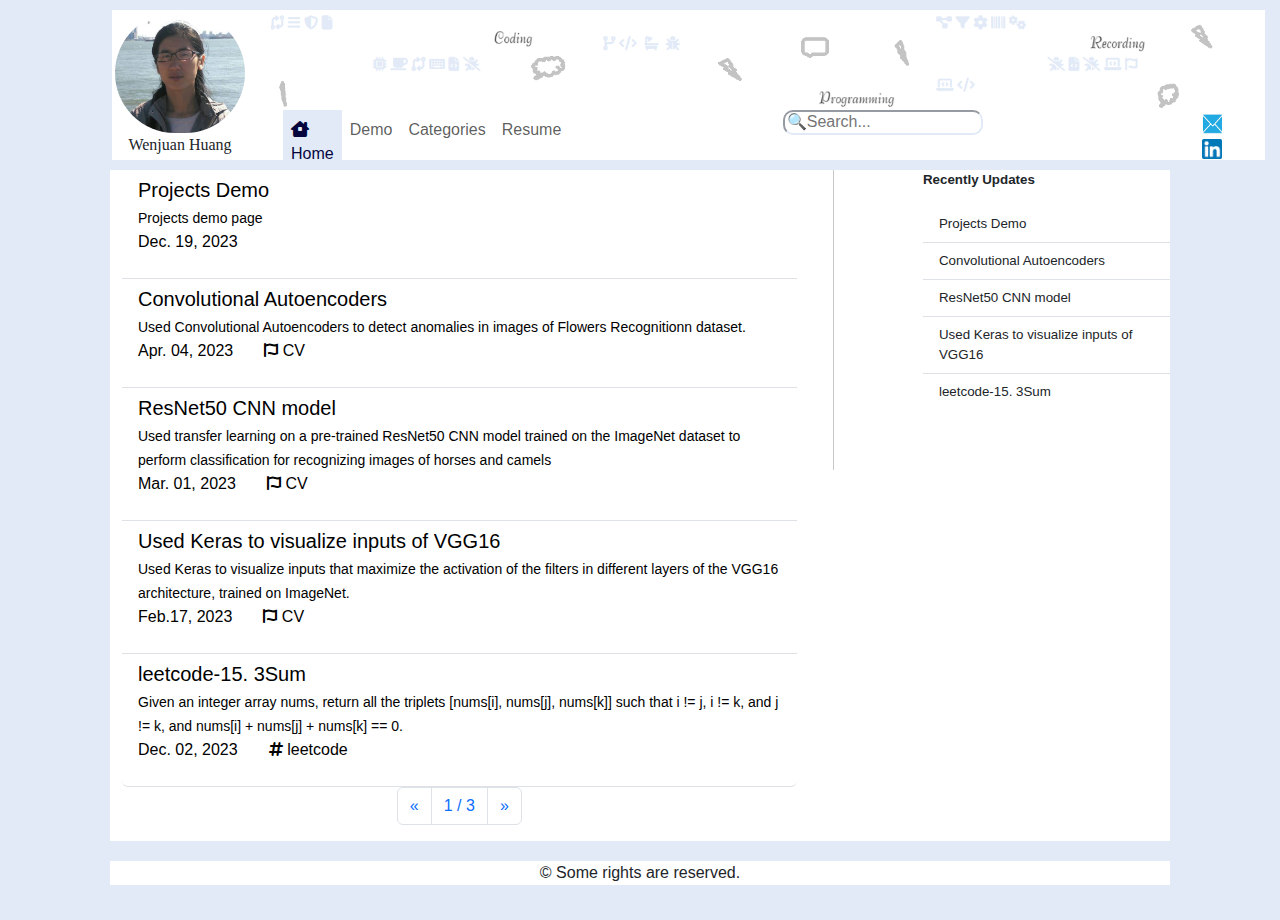
<file: index.html>
<!DOCTYPE html>
<html>
  <head>
    <title>Wenjuan Huang</title>
    <link rel="stylesheet" href="styles/index.css"/>
    <link rel="stylesheet" href="fontawesome/css/all.css">
    <link rel="stylesheet" href="bootstrap/css/bootstrap.min.css">
    <link rel="stylesheet" href="datatables/css/jquery.dataTables.min.css">
  </head>

  <body class="body-style">
    <div class="head-div container-fluid">
      <div class="logo-div">
        <div class="logo-row" >
          <img class="logo-img" src="images/wh.png">
        </div>
        <div class="logo-name">
          <center>Wenjuan Huang</center>
        </div>
      </div>

      <div class=" container-fluid head-menu">
        <div class="row">
          <div class="col-md-12 ms-2">
            <img class="band-img img-fluid"  src="images/band.png"/>
          </div>
          
          <div class="col-md-12 ms-2">
            <nav class="navbar navbar-expand-lg py-0 ">
              <div class="container-fluid">
            
                <div>
                  <ul class="navbar-nav">
                    <li class="nav-item active">
                      <a class="nav-link" href="index.html"><i class="fa-solid fa-house-chimney-window"></i>Home
                        <span class="sr-only">
                          (current)
                        </span>
                      </a>
                    </li>
                    <li class="nav-item">
                      <a class="nav-link" href="demo.html">Demo</a>
                    </li>
                    <li class="nav-item">
                      <a class="nav-link" href="categories.html">Categories</a>
                    </li>
                    <li class="nav-item">
                      <a class="nav-link" href="resume.html">Resume</a>
                    </li>
                    <li class="nav-item">&nbsp;&nbsp;&nbsp;&nbsp;&nbsp;&nbsp;</li>
                    <li class="nav-item">&nbsp;&nbsp;&nbsp;&nbsp;&nbsp;&nbsp;</li>
                    <li class="nav-item">&nbsp;&nbsp;&nbsp;&nbsp;&nbsp;&nbsp;</li>
                    <li class="nav-item">&nbsp;&nbsp;&nbsp;&nbsp;&nbsp;&nbsp;</li>
                    <li class="nav-item">&nbsp;&nbsp;&nbsp;&nbsp;&nbsp;&nbsp;</li>
                    <li class="nav-item">&nbsp;&nbsp;&nbsp;&nbsp;&nbsp;&nbsp;</li>
                    <li class="nav-item">&nbsp;&nbsp;&nbsp;&nbsp;&nbsp;&nbsp;</li>
                    <li class="nav-item">&nbsp;&nbsp;&nbsp;&nbsp;&nbsp;&nbsp;</li>
                    <li class="nav-item">
                      <input type="text" class="search-input" id="searchInput" placeholder="&#128269;Search...">
                    </li>

                    <li class="nav-item">&nbsp;&nbsp;&nbsp;&nbsp;&nbsp;&nbsp;</li>
                    <li class="nav-item">&nbsp;&nbsp;&nbsp;&nbsp;&nbsp;&nbsp;</li>
                    <li class="nav-item">&nbsp;&nbsp;&nbsp;&nbsp;&nbsp;&nbsp;</li>
                    <li class="nav-item">&nbsp;&nbsp;&nbsp;&nbsp;&nbsp;&nbsp;</li>
                    <li class="nav-item">&nbsp;&nbsp;&nbsp;&nbsp;&nbsp;&nbsp;</li>
                    <li class="nav-item">&nbsp;&nbsp;&nbsp;&nbsp;&nbsp;&nbsp;</li>
                    <li class="nav-item">&nbsp;&nbsp;&nbsp;&nbsp;&nbsp;&nbsp;</li>
                    <li class="nav-item">&nbsp;&nbsp;&nbsp;&nbsp;&nbsp;&nbsp;</li>
                    <li class="nav-item ">
                      
                      <a href="mailto:wenjuanhuang2023@gmail.com">
                        <button class="contact-button" onclick="">
                          <img class="contact-img " src="images/email.png"> 
                        </button>                       
                      </a>

                      <button class="contact-button" onclick="
                        window.location.href = 'https://www.linkedin.com/in/wenjuan-huang-8a8867284/';
                       " target="_blank">
                        <img class="contact-img" src="images/linkedin.png">
                      </button>                      
                    </li>
                    <li class="nav-item">&nbsp;&nbsp;&nbsp;&nbsp;&nbsp;</li>
                  </ul>
              
                  <ul class="navbar-nav ms-auto">
                    
                  </ul>
                </div>
              </div>
            </nav>
          </div>
        </div>        
      </div>
    </div>
    <!--content part-->
    <div class="content-div" >
      <div class="row">
        <div class="col-md-8">
          <div class="container">
            
            <ul id="myList" class="list-group"></ul>
            <ul class="pagination justify-content-center">
                <li class="page-item"><a class="page-link" href="#" onclick="prevPage(); return false;">«</a></li>
                <li class="page-item">
                  <span id="pageLabel" class="page-link"></span>
                </li>
                <li class="page-item"><a class="page-link" href="#" onclick="nextPage(); return false;">»</a></li>
            </ul>       
            

          </div>
        </div>

        <div class="col-md-1">
          
          <div class="d-flex" style="height: 300px;">
            <div class="vr"></div>
          </div>  
        </div>

        <div class="col-md-3">
          <div row>
            <div class="col-md-12 ">
                <p class="recent-fontsize"><strong> Recently Updates</strong> </p>
            </div>
            <div class="col-md-12">
              <ul id="recentList" class="list-group list-group-flush recent-fontsize"></ul>
            </div>
          </div>
        </div>
      </div>

    </div>

    <div class="text-center footer-style">
      <div row>
        <div col-md-12>
          <p>© Some rights are reserved.</p>
        </div>
      </div>

      
    </div>

    <script src="bootstrap/js/bootstrap.bundle.min.js"></script>
    <script src="bootstrap/js/popper.min.js"></script>
    <script src="bootstrap/js/bootstrap.bundle.min.js"></script>
    <!--<script src="datatables/js/jquery.dataTables.min.js"></script>-->
    <!--<script src="scripts/jquery-3.7.0.js"></script> -->
    <script src="https://code.jquery.com/jquery-3.7.0.js"></script>
    <script src="https://cdn.datatables.net/1.13.7/js/jquery.dataTables.min.js"></script>
    <script src="scripts/table-script.js"></script>
    
    

  </body>
</html>
</file>
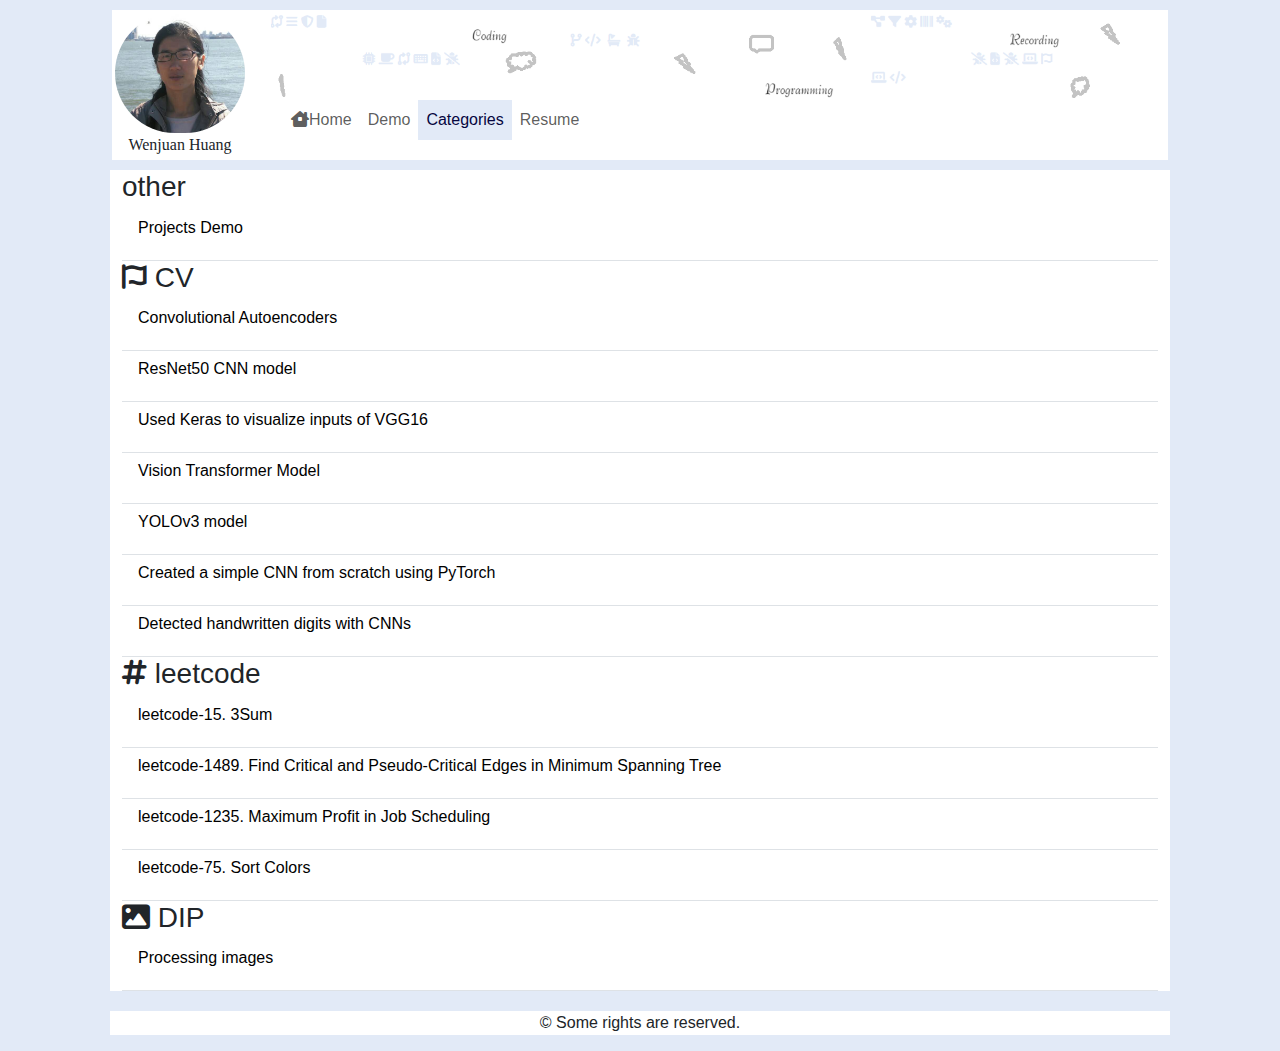
<file: categories.html>
<!DOCTYPE html>
<html>
  <head>
    <title>Wenjuan Huang</title>
    <link rel="stylesheet" href="styles/index.css"/>
    <link rel="stylesheet" href="fontawesome/css/all.css">
    <link rel="stylesheet" href="bootstrap/css/bootstrap.min.css">
    <link rel="stylesheet" href="datatables/css/jquery.dataTables.min.css">
  </head>

  <body class="body-style">
    <div class="head-div container-fluid">
      <div class="logo-div">
        <div class="logo-row" >
          <img class="logo-img" src="images/wh.png">
        </div>
        <div class="logo-name">
          <center>Wenjuan Huang</center>
        </div>
      </div>

      <div class=" container-fluid head-menu">
        <div class="row">
          <div class="col-md-12 ms-2">
            <img class="band-img img-fluid"  src="images/band.png"/>
          </div>
          
          <div class="col-md-12 ms-2">
            <nav class="navbar navbar-expand-lg py-0">
              <div class="container-fluid">
                
                
                <div >
                  <ul class="navbar-nav">
                    <li class="nav-item ">
                      <a class="nav-link" href="index.html"><i class="fa-solid fa-house-chimney-window"></i>Home
                        
                      </a>
                    </li>
                    <li class="nav-item ">
                      <a class="nav-link" href="demo.html">Demo
                        
                      </a>
                    </li>
                    <li class="nav-item active">
                      <a class="nav-link" href="categories.html">Categories
                        <span class="sr-only">
                          (current)
                        </span>
                      </a>
                    </li>
                    <li class="nav-item">
                      <a class="nav-link" href="resume.html">Resume</a>
                    </li>
                    <li class="nav-item">&nbsp;&nbsp;&nbsp;&nbsp;&nbsp;&nbsp;&nbsp;&nbsp;&nbsp;</li>
                    
                  </ul>
              
                  
                </div>
              </div>
            </nav>
          </div>
        </div>        
      </div>
    </div>
    <!--content part-->
    <div class="content-div" >
      <div class="row">
        
        <div class="col-md-12">
          <div class="container">
            
            <ul id="categoryList" class="list-group"></ul>
          </div>
        </div>
      </div>

    </div>

    <div class="text-center footer-style">
      <div row>
        <div col-md-12>
          <p>© Some rights are reserved.</p>
        </div>
      </div>

      
    </div>

    <script src="bootstrap/js/bootstrap.bundle.min.js"></script>
    <script src="bootstrap/js/popper.min.js"></script>
    <script src="bootstrap/js/bootstrap.bundle.min.js"></script>
    <!--<script src="datatables/js/jquery.dataTables.min.js"></script>-->
    <!--<script src="scripts/jquery-3.7.0.js"></script> -->
    <script src="https://code.jquery.com/jquery-3.7.0.js"></script>
    <script src="https://cdn.datatables.net/1.13.7/js/jquery.dataTables.min.js"></script>
    <script src="scripts/table-script.js"></script>
    
    

  </body>
</html>
</file>
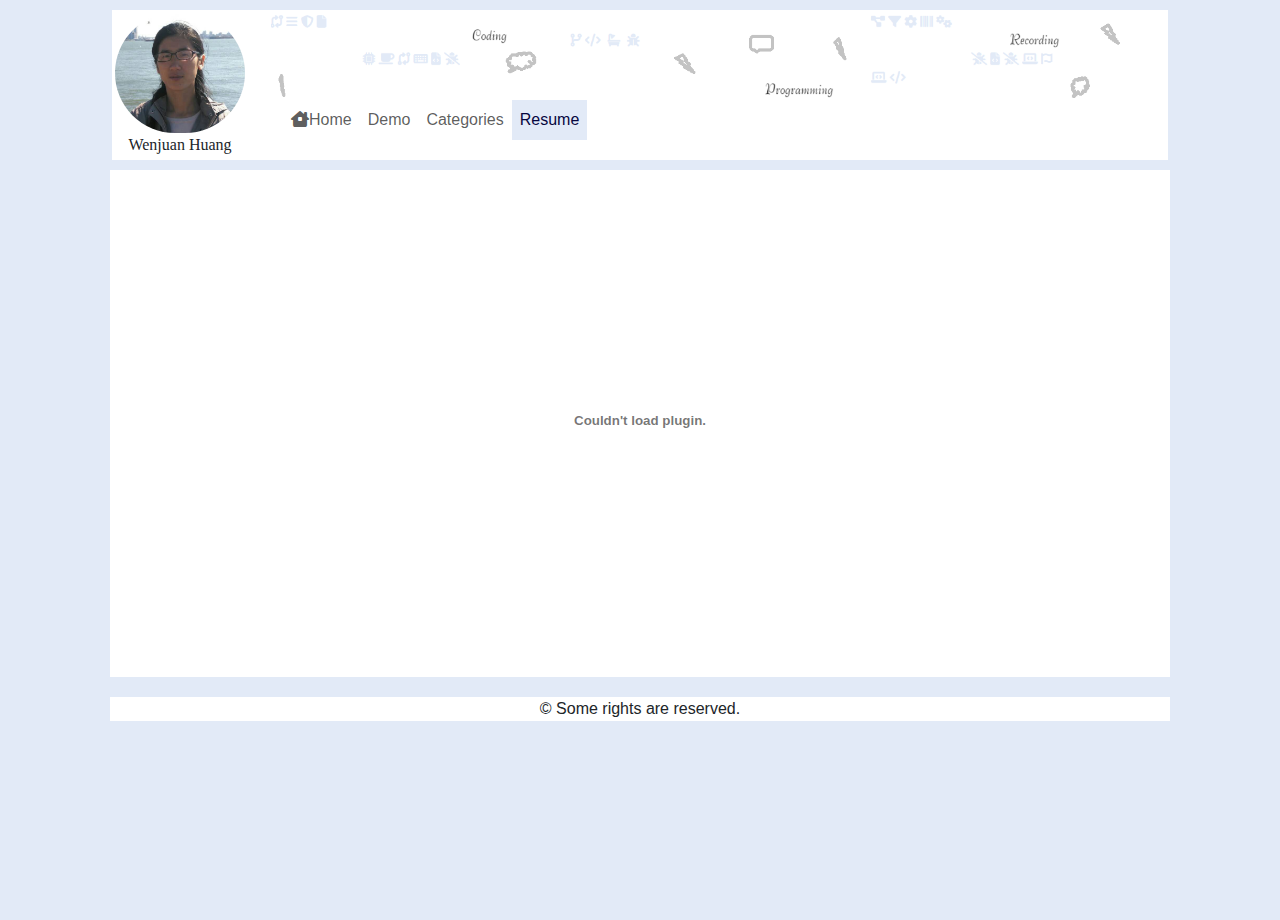
<file: resume.html>
<!DOCTYPE html>
<html>
  <head>
    <title>Wenjuan Huang</title>
    <link rel="stylesheet" href="styles/index.css"/>
    <link rel="stylesheet" href="fontawesome/css/all.css">
    <link rel="stylesheet" href="bootstrap/css/bootstrap.min.css">
    <link rel="stylesheet" href="datatables/css/jquery.dataTables.min.css">
  </head>

  <body class="body-style">
    <div class="head-div container-fluid">
      <div class="logo-div">
        <div class="logo-row" >
          <img class="logo-img" src="images/wh.png">
        </div>
        <div class="logo-name">
          <center>Wenjuan Huang</center>
        </div>
      </div>

      <div class=" container-fluid head-menu">
        <div class="row">
          <div class="col-md-12 ms-2">
            <img class="band-img img-fluid"  src="images/band.png"/>
          </div>
          
          <div class="col-md-12 ms-2">
            <nav class="navbar navbar-expand-lg py-0">
              <div class="container-fluid">
                
                
                <div>
                  <ul class="navbar-nav">
                    <li class="nav-item ">
                      <a class="nav-link" href="index.html"><i class="fa-solid fa-house-chimney-window"></i>Home
                        
                      </a>
                    </li>
                    <li class="nav-item ">
                      <a class="nav-link" href="demo.html">Demo
                        
                      </a>
                    </li>
                    <li class="nav-item ">
                      <a class="nav-link" href="categories.html">Categories
                        
                      </a>
                    </li>
                    <li class="nav-item active">
                      <a class="nav-link" href="resume.html">Resume
                        <span class="sr-only">
                          (current)
                        </span>
                      </a>
                    </li>
                    
                    
                  </ul>
              
                  
                </div>
              </div>
            </nav>
          </div>
        </div>        
      </div>
    </div>
    <!--content part-->
    <div class="content-div" >
      <div class="row">
        <div class="col-md-12 text-center">
          <embed src="files/resume.pdf#toolbar=0&navpanes=0" type="application/pdf" width="80%" height="500px" />
        </div>
        
      </div>

    </div>

    <div class="text-center footer-style">
      <div row>
        <div col-md-12>
          <p class="fs-6">© Some rights are reserved.</p>
        </div>
      </div>

      
    </div>

    <script src="bootstrap/js/bootstrap.bundle.min.js"></script>
    <script src="bootstrap/js/popper.min.js"></script>
    <script src="bootstrap/js/bootstrap.bundle.min.js"></script>
    <!--<script src="datatables/js/jquery.dataTables.min.js"></script>-->
    <!--<script src="scripts/jquery-3.7.0.js"></script> -->
    <script src="https://code.jquery.com/jquery-3.7.0.js"></script>
    <script src="https://cdn.datatables.net/1.13.7/js/jquery.dataTables.min.js"></script>
    <script src="scripts/table-script.js"></script>
    
    

  </body>
</html>
</file>
<file: styles/index.css>
.body-style{
  background-color: rgb(226, 234, 247);
  font-family: Arial;
  margin-left: 100px;
  margin-right: 100px;
  margin-top: 10px;
  margin-bottom: 10px;
  min-height: 100vh;
}

.head-div{
  height: 150px;
  display: flex;
  flex-direction: row;
}

.logo-div{
  width: 136px;
  border: solid;
  border-color: white;
  background-color: white;
  display: flex;
  flex-direction: column;
}

.head-menu{
  flex:1;
  border: solid;
  border-color: white;
  background-color: white;
}

.logo-name{
  flex: 1;
  font-family: cursive;
  height: 10px;
}

.logo-img{
  width: 130px;
  height: 120px;
  border-radius: 60px;
}


.contact-button{
  height: 20px;
  width: 20px;
  background-color: white;
  border: 0;
  cursor: pointer;
}

.contact-img{
  height: 20px;
  width: 20px;
}

.head-menu-align{
  padding-top: 20px;
  padding-bottom: 0px;
  padding-left: 10px;
  padding-right: 10px;
  
  display: flex;
  flex-direction: column;
}

.band-menu{
  font-size: 10px;
}

.search-input{
  border-radius: 10px;
  background-color: white;
  color: black;
  border-color: rgb(226, 234, 247);;
  height: 25px;
  width: 200px;
}

.bar-menu-div{
  width: 180px;
  background-color: white;
  margin-top: 10px;
  margin-left: 10px;
  
}

.content-div{
  margin-right: 20px;
  margin-top: 10px;
  background-color: white;
  
}

.footer-style{
  background-color: white;
  margin-left: 10px;
  margin-right: 10px;
  margin-top: 20px;
}

.fa-font-style{
  color: rgb(226, 234, 247);
}

.band-img{
  height: 75px;
  width: fit-content;
  object-fit: contain;
}

.content-div{
  background-color: white;
  margin-top: 10px;
  margin-left: 10px;
  margin-right: 10px;
}

.clickable-row {
  cursor: pointer;
}

.custom-list-group{
  background-color: white;
  border: none;
}

.nav-link {
  color: rgb(6, 6, 63);
}

.nav-item>a:hover {
  color: green;
}

/*code to change background color*/
.navbar-nav>.active>a {
  background-color:rgb(226, 234, 247);
  color:rgb(6, 6, 63)
}

.recent-fontsize{
  font-size: smaller;
}

.hljs-copy {
  float: right;
  cursor: pointer;
}

.code-style{
  
  align-items: center;
}
</file>
